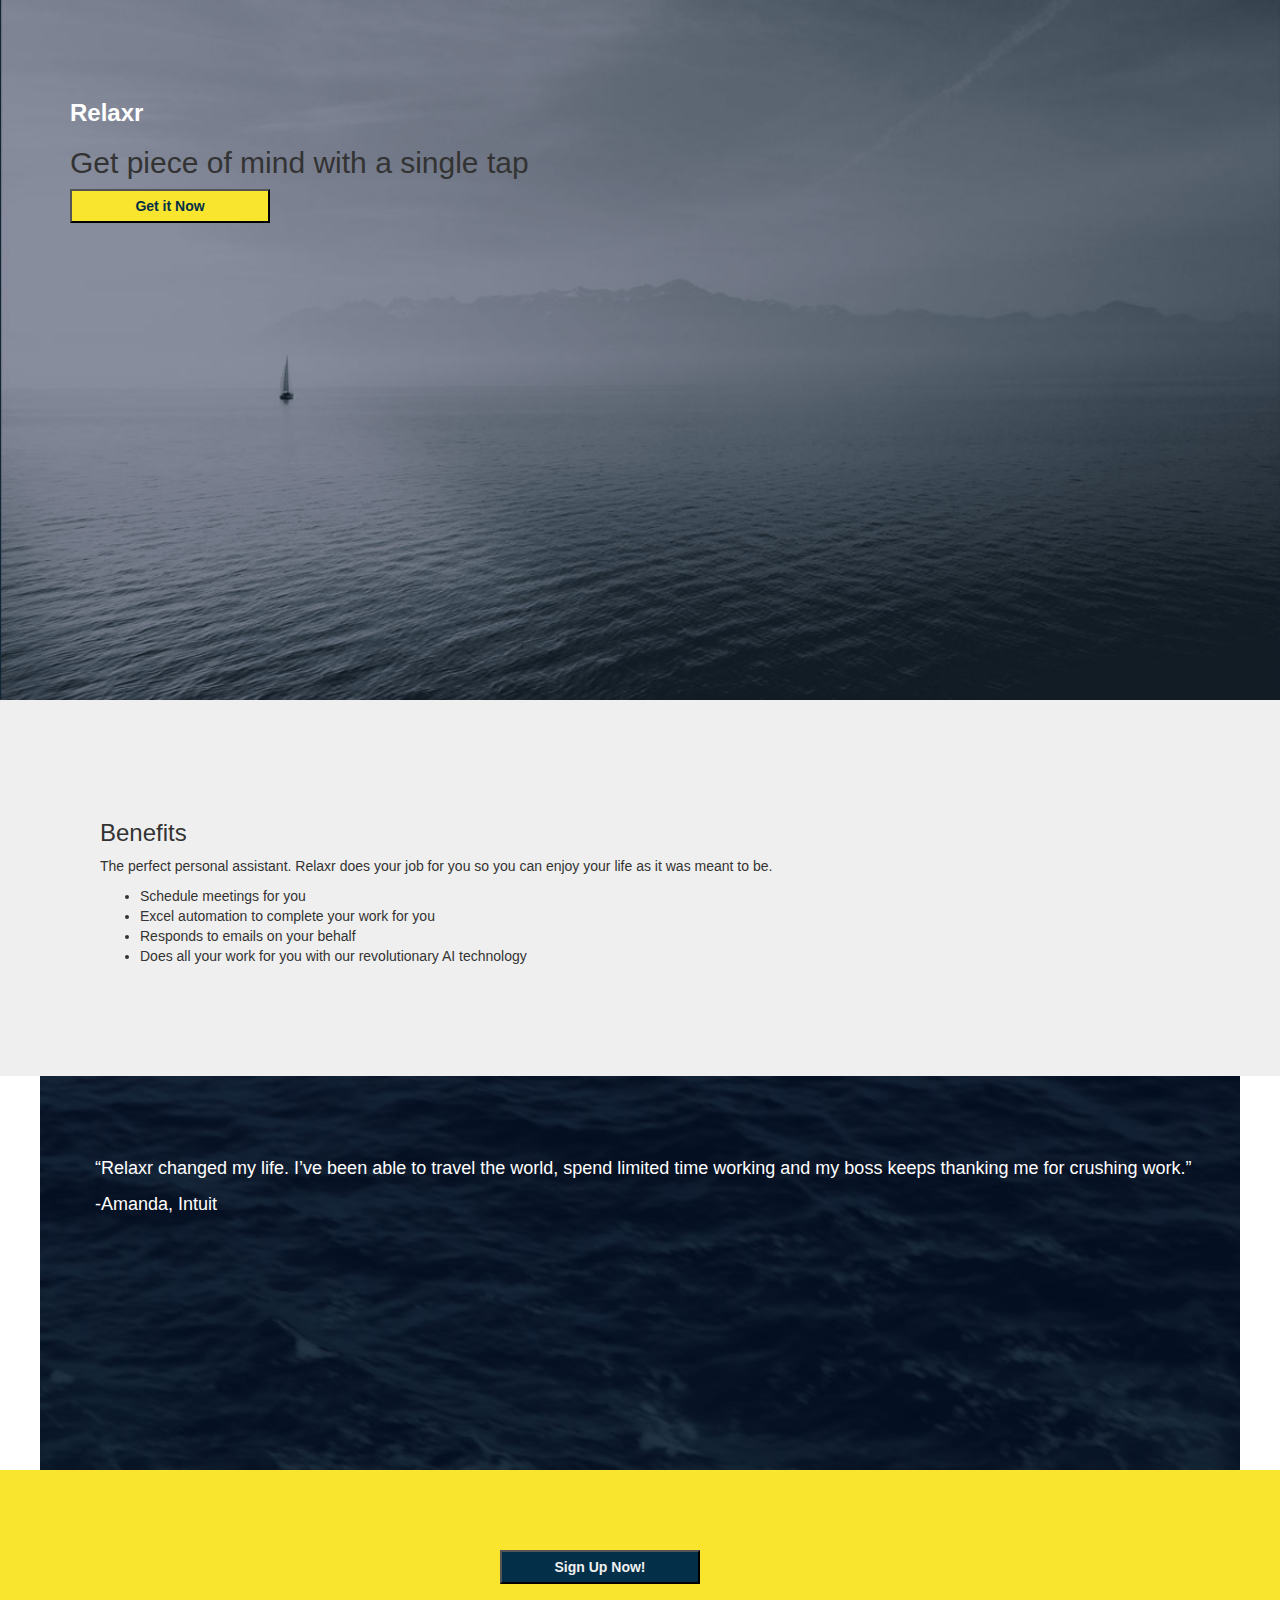
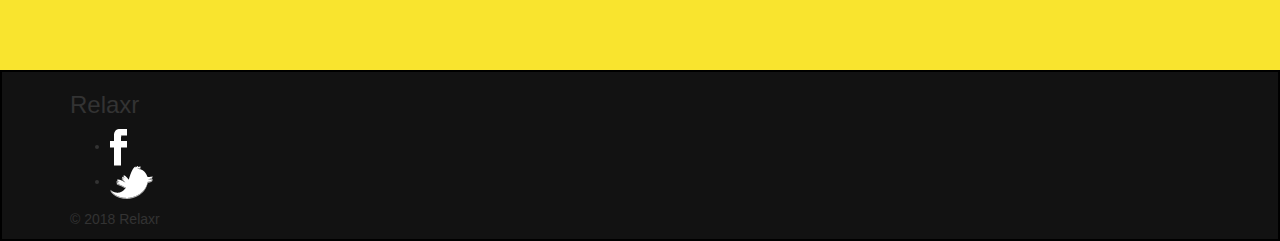
<file: Unit 2/index.html>
<!DOCTYPE html>
<html lang="en">
	<head>
    	<meta charset="utf-8">
    	<meta name="description" content="Your description goes here">
    	<meta name="keywords" content="one, two, three">

		<title>Relaxr</title>

		<!-- external CSS link -->
		<!-- <link rel="stylesheet" href="css/reset.css"> -->
		<link rel="stylesheet" href="css/style.css">

		<link rel="stylesheet" href="https://maxcdn.bootstrapcdn.com/bootstrap/3.3.7/css/bootstrap.min.css" integrity="sha384-BVYiiSIFeK1dGmJRAkycuHAHRg32OmUcww7on3RYdg4Va+PmSTsz/K68vbdEjh4u" crossorigin="anonymous">

	</head>
	<body>
		<header>
			<div class="container">
				<h1 class="logo">Relaxr</h1>
				<h2>Get piece of mind with a single tap</h2>
				<button class="button calltoaction">Get it Now</button>
			</div>
		</header>
		<section class="container" id="benefits">
			<h3>Benefits</h3>
				<p>
				The perfect personal assistant. Relaxr does your job for you so you can enjoy your life as it was meant to be.
					<ul>
						<li>Schedule meetings for you</li>
						<li>Excel automation to complete your work for you</li>
						<li>Responds to emails on your behalf</li>
						<li>Does all your work for you with our revolutionary AI technology</li>
					</ul>
				</p>
		</section>
		<aside id="testimonial">
			<div class="container">
				<p>“Relaxr changed my life. I’ve been able to travel the world, spend limited time working and my boss keeps thanking me for crushing work.”<br><div>-Amanda, Intuit</div></p>
			</div>
		</aside>
		<aside id="aside-signup">
			<button class="button signup">Sign Up Now!</button>
		</aside>
		<footer class="footer">
			<div class="container">
				<h3>Relaxr</h3>
				<ul>
					<li><a href="http://www.facebook.com"><img src="images/facebook.png"></a></li>
					<li><a href="http://www.twitter.com"><img src="images/twitter.png"></a></li>
				</ul>
				<p>&copy; 2018 Relaxr</p>
			</div>
		</footer>
	</body>
</html>
</file>
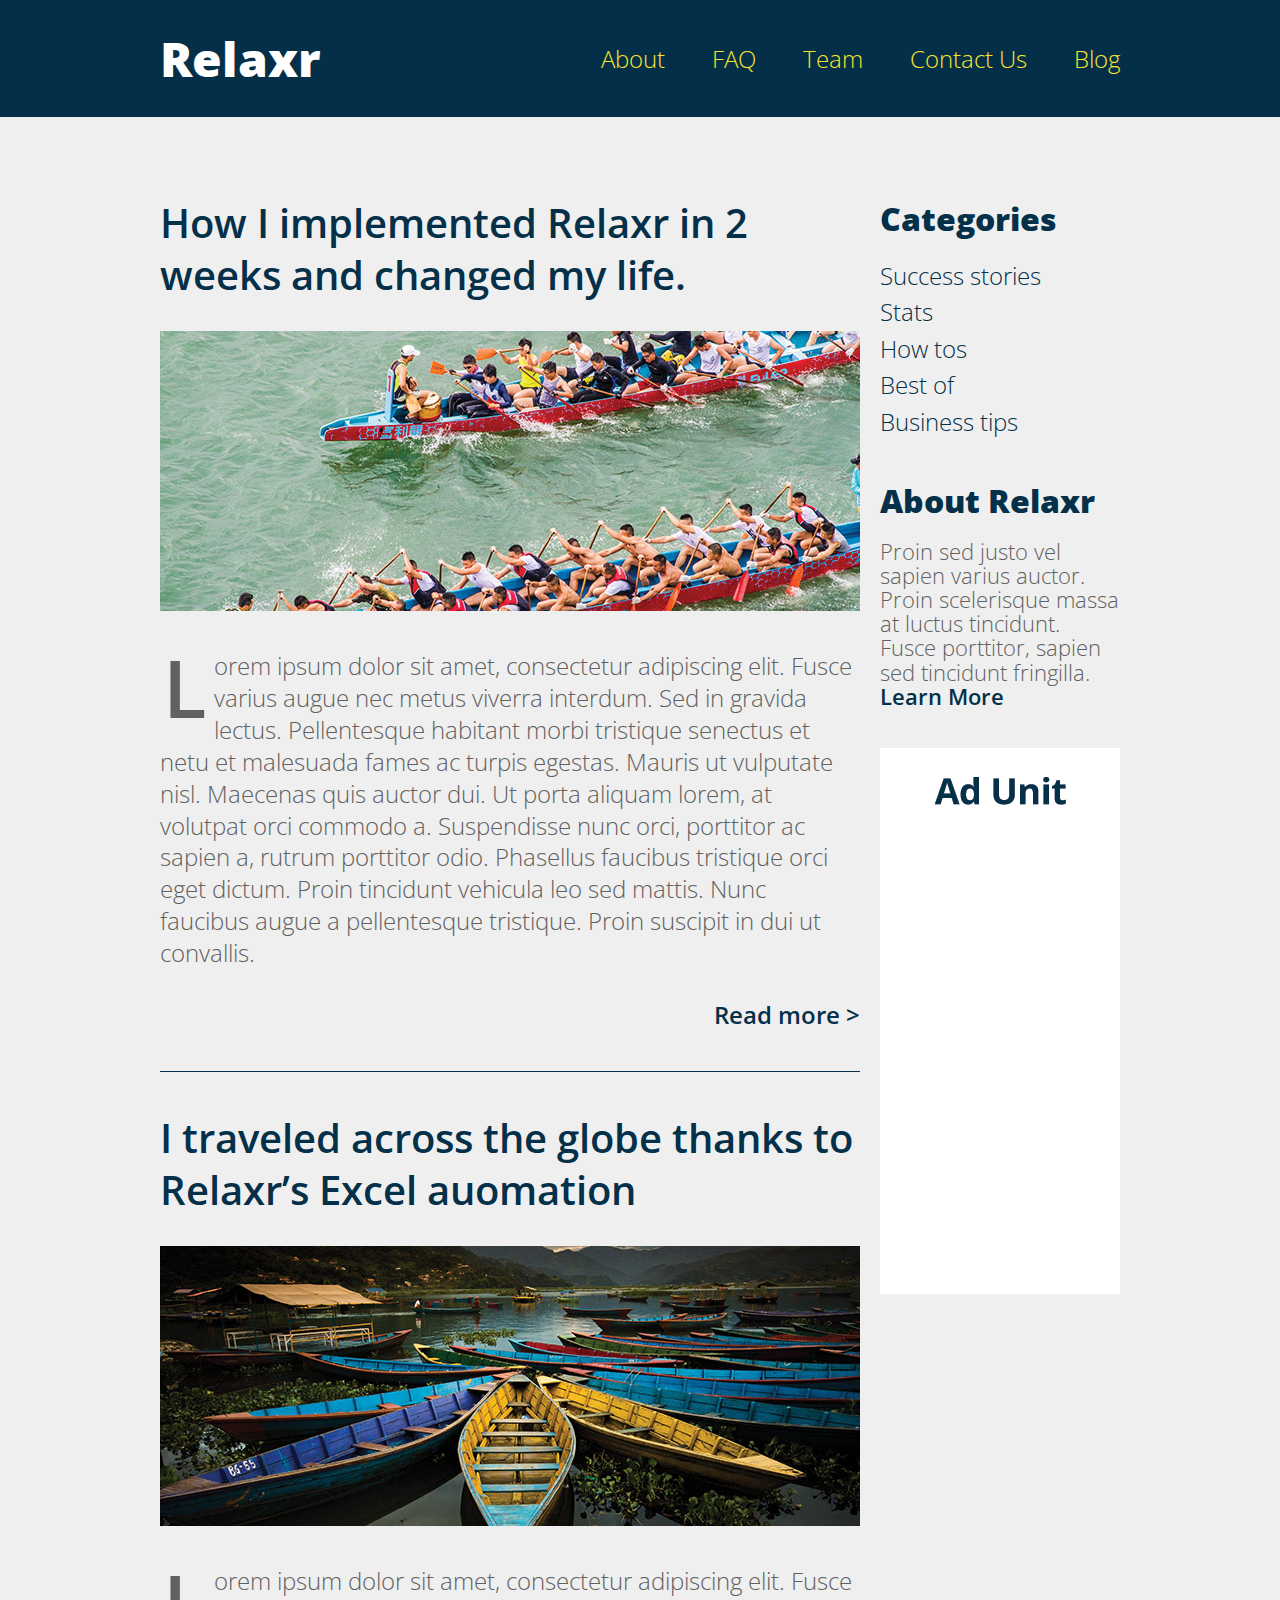
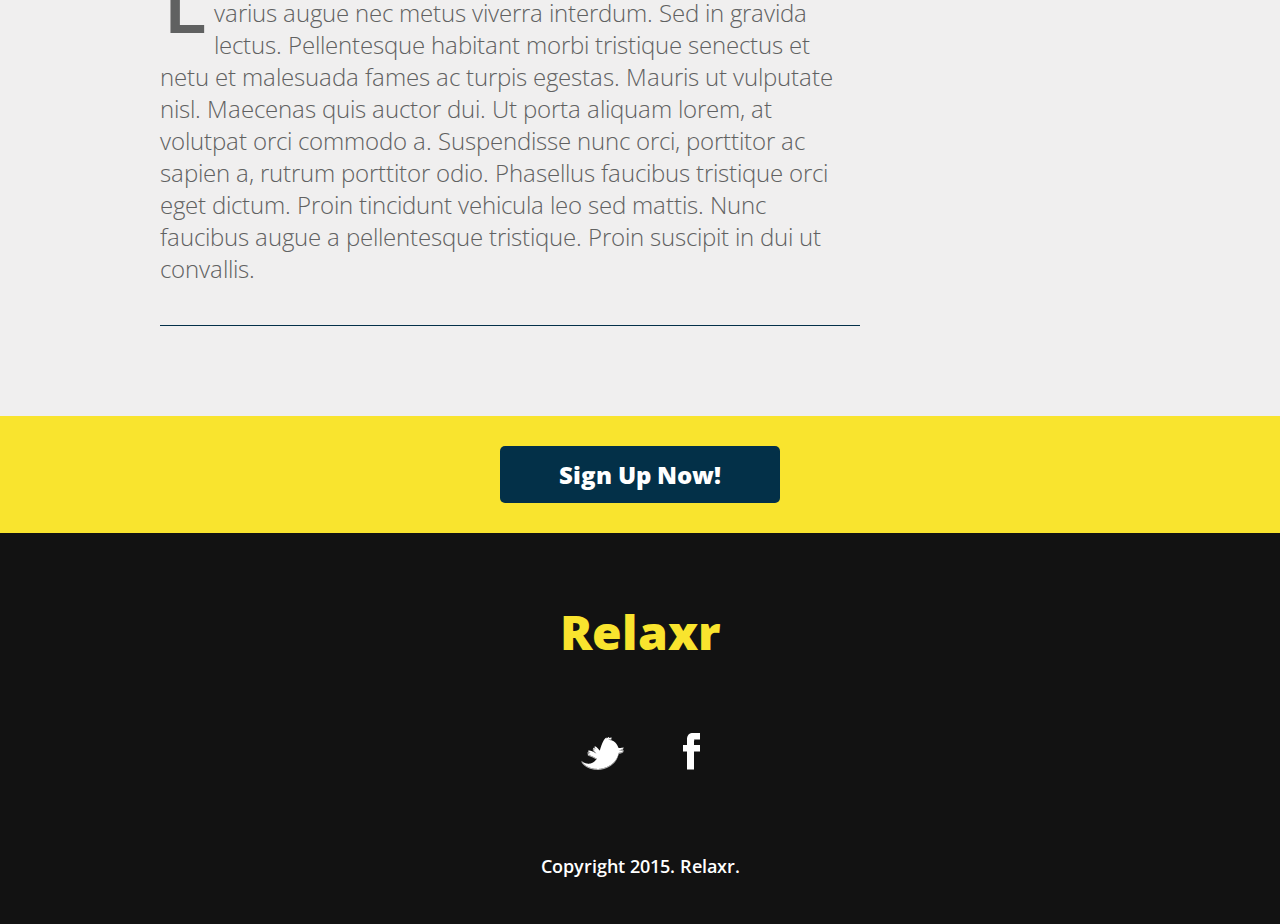
<file: Unit 3/index.html>
<!DOCTYPE html>
<html lang="en">
	<head>
    	<meta charset="utf-8">
    	<meta name="description" content="The perfect personal assistant. Relaxr does your job for you so you can enjoy life as it is meant to be.">

		<title>Weather Background</title>
		<link href='http://fonts.googleapis.com/css?family=Open+Sans:300italic,300,600,800' rel='stylesheet' type='text/css'>

		<!-- external CSS link -->
		<link rel="stylesheet" href="css/reset.css">
		<link rel="stylesheet" href="css/style.css">
		<script src='http://cdnjs.cloudflare.com/ajax/libs/jquery/2.1.3/jquery.min.js'></script>
	</head>
	<body>
		<header>
			<div class="container">
				<h1 class="logo">Relaxr</h1>
				<nav>
					<ul>
						<li><a href="#">About</a></li>
						<li><a href="#">FAQ</a></li>
						<li><a href="#">Team</a></li>
						<li><a href="#">Contact Us</a></li>
						<li><a href="#">Blog</a></li>
					</ul>
				</nav>
			</div>
		</header>
		<section id="main">
			<div class="container">
				<section id="posts">
					<article class="post">
						<h2><a href="#">How I implemented Relaxr in 2 weeks and changed my life.</a></h2>
						<img src="images/blog_photo1.jpg" alt="Crew Meet">
						<p>Lorem ipsum dolor sit amet, consectetur adipiscing elit. Fusce varius augue nec metus viverra interdum. Sed in gravida lectus. Pellentesque habitant morbi tristique senectus et netu et malesuada fames ac turpis egestas. Mauris ut vulputate nisl.  Maecenas quis auctor dui. Ut porta aliquam lorem, at volutpat orci commodo a. Suspendisse nunc orci, porttitor ac sapien a, rutrum porttitor odio. Phasellus faucibus tristique orci eget dictum. Proin tincidunt vehicula leo sed mattis. Nunc faucibus augue a pellentesque tristique. Proin suscipit in dui ut convallis.</p>

						<p class="hide" id="show-this-on-click">Maecenas quis auctor dui. Ut porta aliquam lorem, at volutpat orci commodo a. Suspendisse nunc orci, porttitor ac sapien a, rutrum porttitor odio. Phasellus faucibus tristique orci eget dictum. Proin tincidunt vehicula leo sed mattis. Nunc faucibus augue a pellentesque tristique. Proin suscipit in dui ut convallis.</p>
						<p class="readmore"><a href="#">Read more &gt;</a></p>
						<p class="readless hide"><a href="#">Read less &gt;</a></p>
					</article>
					<article class="post">
						<h2><a href="#">I traveled across the globe thanks to Relaxr’s Excel auomation</a></h2>
						<img src="images/blog_photo2.jpg" alt="Canoes">
						<p>Lorem ipsum dolor sit amet, consectetur adipiscing elit. Fusce varius augue nec metus viverra interdum. Sed in gravida lectus. Pellentesque habitant morbi tristique senectus et netu et malesuada fames ac turpis egestas. Mauris ut vulputate nisl.  Maecenas quis auctor dui. Ut porta aliquam lorem, at volutpat orci commodo a. Suspendisse nunc orci, porttitor ac sapien a, rutrum porttitor odio. Phasellus faucibus tristique orci eget dictum. Proin tincidunt vehicula leo sed mattis. Nunc faucibus augue a pellentesque tristique. Proin suscipit in dui ut convallis.</p>

					</article>
				</section><!--
			--><aside id="sidebar">
					<h3>Categories</h3>
					<ul>
						<li><a href="#">Success stories</a></li>
						<li><a href="#">Stats</a></li>
						<li><a href="#">How tos</a></li>
						<li><a href="#">Best of</a></li>
						<li><a href="#">Business tips</a></li>
					</ul>
					<h3>About Relaxr</h3>
					<p>Proin sed justo vel sapien varius auctor. Proin scelerisque massa at luctus tincidunt. Fusce porttitor, sapien sed tincidunt fringilla.<br>
					<a href="#" class="learnmore">Learn More</a> <span class="hide" id="learnmoretext">Here is some more text about this fun thing!</p>
					<img src="images/ad-unit.png" alt="Ad Unit">
				</aside>
			</div>
		</section>

		<aside id="bottom-cta">
			<a class="button blue" href="#">Sign Up Now!</a>
		</aside>
		<footer>
			<h4 class="logo">Relaxr</h4>

			<ul>
				<li><a href="#"><img src="images/twitter.png" alt="Twitter logo"></a></li>
				<li><a href="#"><img src="images/facebook.png" alt="Facebook logo"></a></li>
			</ul>

			<p class="copyright">Copyright 2015. Relaxr.</p>
		</footer>
		<script src="js/index.js"></script>
	</body>
</html>
</file>
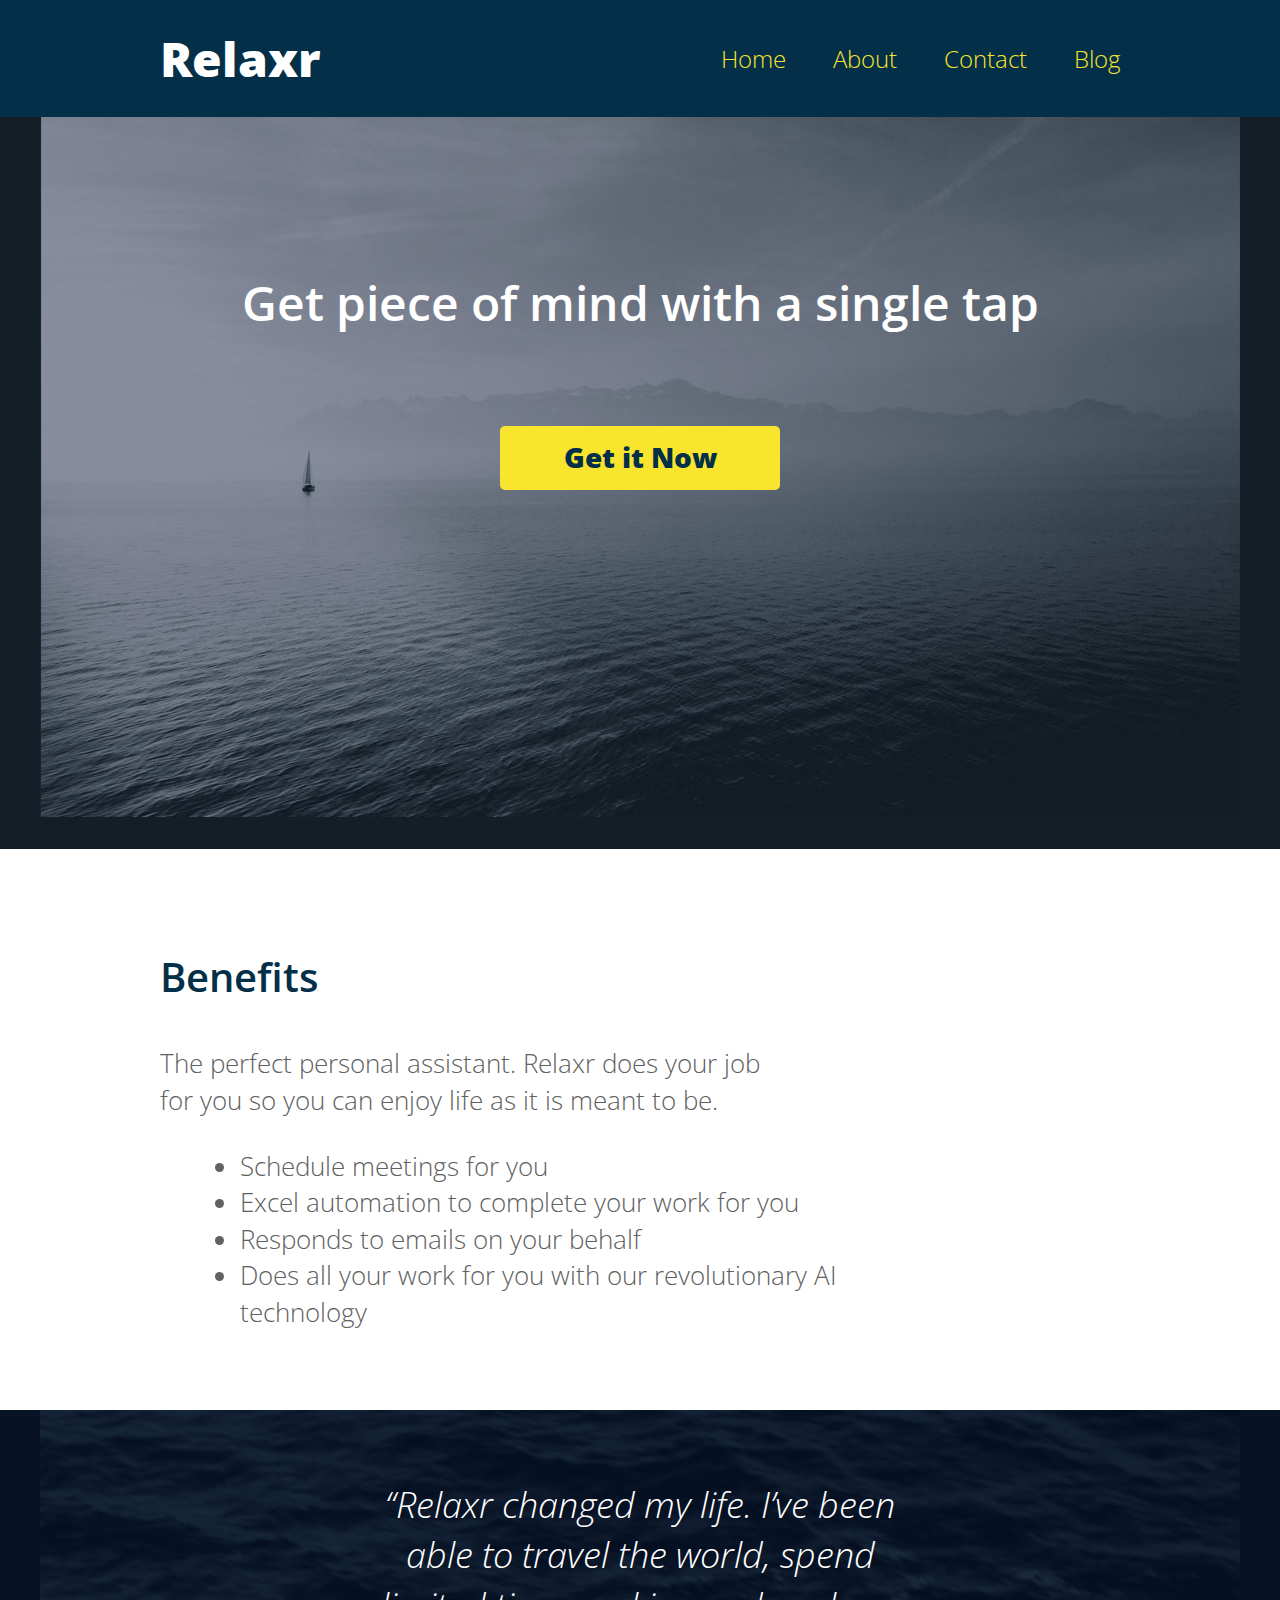
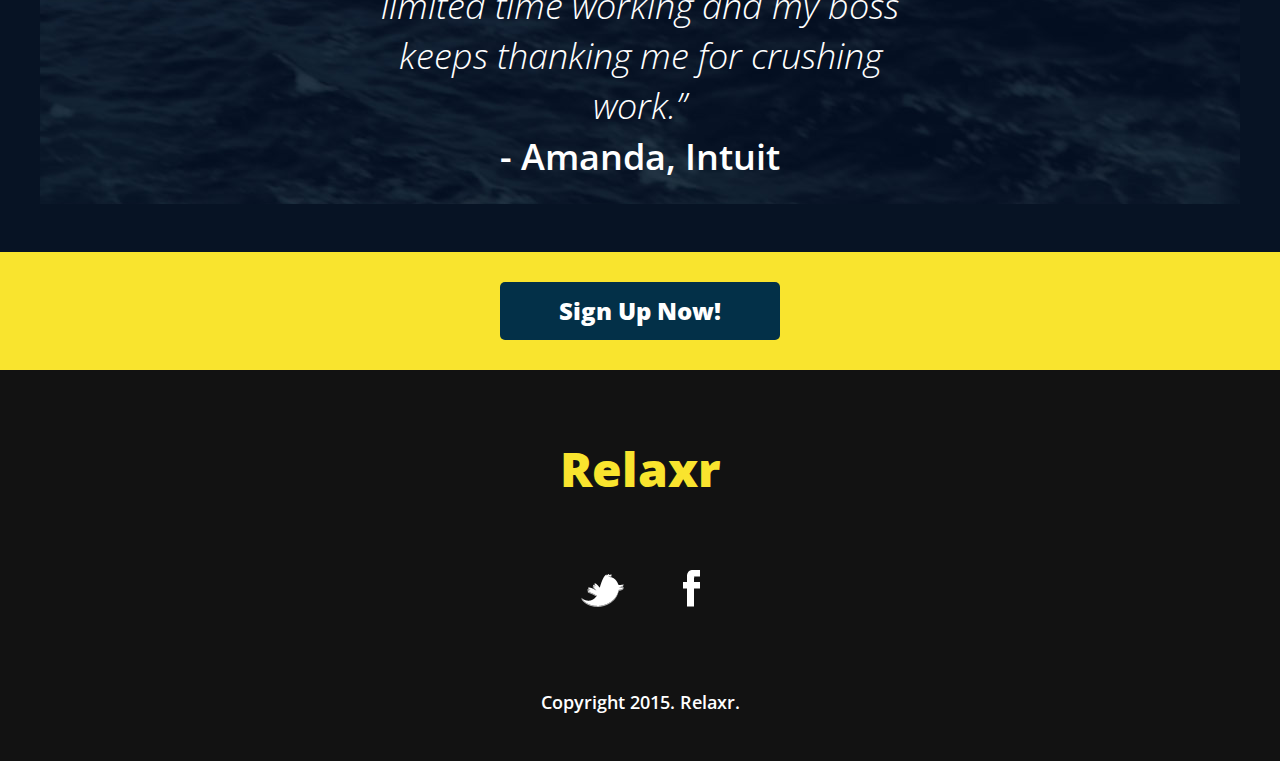
<file: Unit 7/index.html>
<!DOCTYPE html>
<html lang="en">
	<head>
    	<meta charset="utf-8">
    	<meta name="description" content="The perfect personal assistant. Relaxr does your job for you so you can enjoy life as it is meant to be.">

		<title>Relaxr Landing Page</title>
		<link href='http://fonts.googleapis.com/css?family=Open+Sans:300italic,300,600,800' rel='stylesheet' type='text/css'>

		<!-- external CSS link -->
		<link rel="stylesheet" href="css/reset.css">
		<link rel="stylesheet" href="css/style.css">

	</head>
	<body>
		<header>
			<div class="container">
				<h1 class="logo">Relaxr</h1>
				<nav>
					<ul>
							<li><div class="line"></div><div class="line"></div><div class="line"></div></li>

						<li><a href="index.html">Home</a></li>
						<li><a href="#">About</a></li>
						<li><a href="#">Contact</a></li>
						<li><a href="blog.html">Blog</a></li>
					</ul>
				</nav>
			</div>
		</header>
		<section id="hero">
			<div class="container">
				<h2>Get piece of mind with a single tap</h2>
				<a class="button yellow" href="#">Get it Now</a>
			</div>
		</section>
		<section id="benefits">
			<div class="container">
				<h3>Benefits</h3>
				<p>The perfect personal assistant. Relaxr does your job for you so you can enjoy life as it is meant to be.</p>
				<ul>
					<li>Schedule meetings for you</li>
					<li>Excel automation to complete your work for you</li>
					<li>Responds to emails on your behalf</li>
					<li>Does all your work for you with our revolutionary AI technology</li>
				</ul>
			</div>
		</section>
		<section id="testimonial">
			<div class="container">
				<blockquote>&ldquo;Relaxr changed my life. I&rsquo;ve been able to travel the world, spend limited time working and my boss keeps thanking me for crushing work.&rdquo;
				<span>- Amanda, Intuit</span></blockquote>
			</div>
		</section>
		<aside id="bottom-cta">
			<a class="button blue" href="#">Sign Up Now!</a>
		</aside>
		<footer>
			<h4 class="logo">Relaxr</h4>

			<ul>
				<li><a href="#"><img src="images/twitter.png" alt="Twitter logo"></a></li>
				<li><a href="#"><img src="images/facebook.png" alt="Facebook logo"></a></li>
			</ul>

			<p class="copyright">Copyright 2015. Relaxr.</p>
		</footer>
	</body>
</html>
</file>
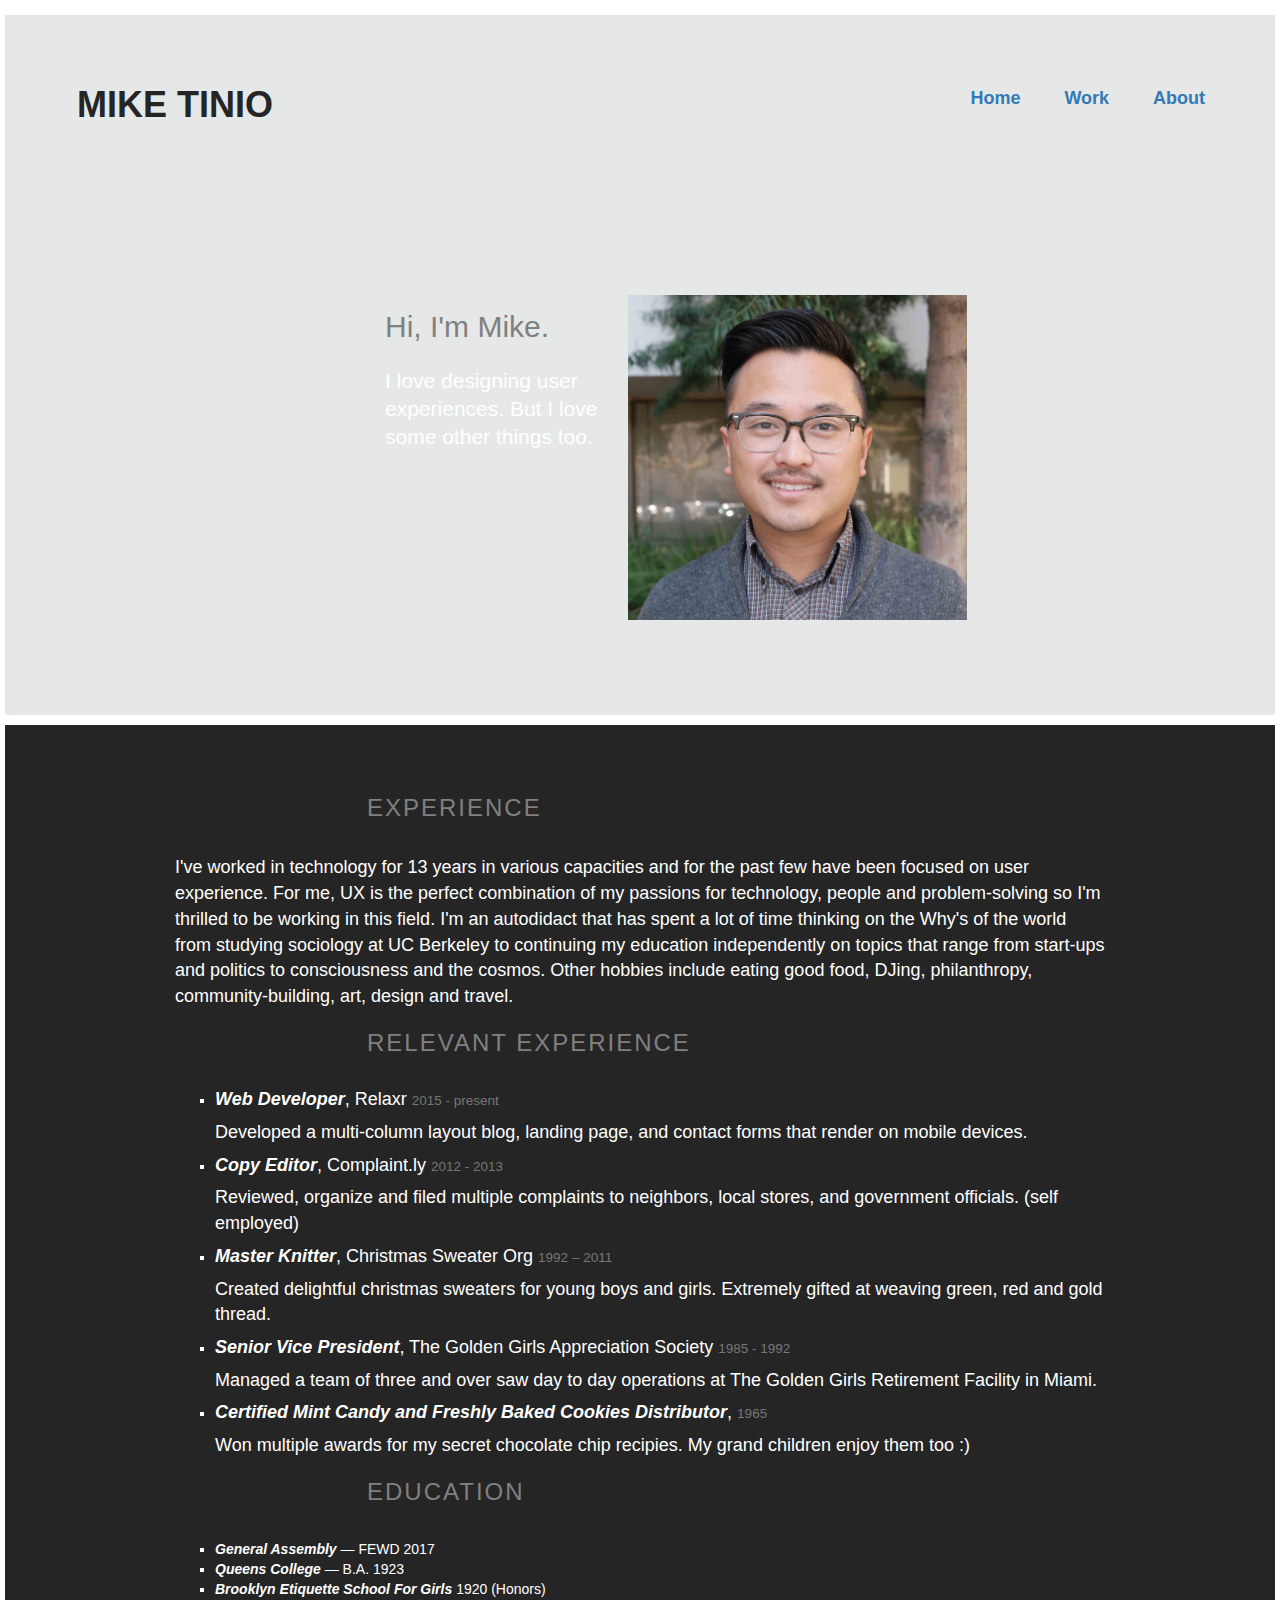
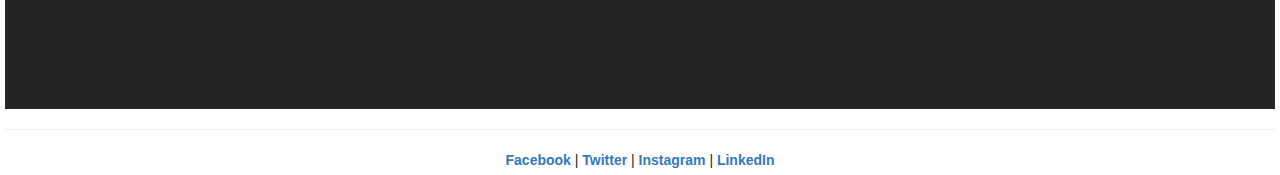
<file: Final Project/portfolio.html>
<!DOCTYPE html>
<html lang="en">
  <head>
      <meta charset="utf-8">
      <meta name="description" content="portfolio for Mike Tinio">
      <meta name="keywords" content="UX, IA, User Experience, Information Architect, Designer, Resume, Portfolio">
      <meta charset="utf-8">
      <meta http-equiv="X-UA-Compatible" content="IE=edge">
      <meta name="viewport" content="width=device-width, initial-scale=1">

    <title>Mike Tinio | UX Designer</title>
    
    <link rel="stylesheet" href="css/style.css">
    <link rel="stylesheet" href="https://maxcdn.bootstrapcdn.com/bootstrap/3.3.7/css/bootstrap.min.css" integrity="sha384-BVYiiSIFeK1dGmJRAkycuHAHRg32OmUcww7on3RYdg4Va+PmSTsz/K68vbdEjh4u" crossorigin="anonymous">
  </head>

  <body>
    <section id="experience">
      <header>
        <h1 class="logo">Mike Tinio</h1>
        <nav>
          <ul>
            <li><div class="line"></div><div class="line"></div><div class="line"></div></li>
            <li><a href="index.html">Home</a></li>
            <li><a href="portfolio.html">Work</a></li>
            <li><a href="contact.html">About</a></li>
          </ul>
        </nav>
      </header>
      <div>
        <div id="bio">
        <img id="headshot" src=".\images\MikeTinio.jpg">
        <h2>Hi, I'm Mike.</h2>
        <p>I love designing user experiences. But I love some other things too.</p>
        
        </div>
      </div>
    </section>  
    <section id="resume">
      <div class="container">
      <h3>Experience</h3>
          
      <p>I've worked in technology for 13 years in various capacities and for the past few have been focused on user experience. For me, UX is the perfect combination of my passions for technology, people and problem-solving so I'm thrilled to be working in this field. I'm an autodidact that has spent a lot of time thinking on the Why's of the world from studying sociology at UC Berkeley to continuing my education independently on topics that range from start-ups and politics to consciousness and the cosmos. Other hobbies include eating good food, DJing, philanthropy, community-building, art, design and travel.</p>
      
      <h3>Relevant Experience</h3>
      
      <ul>
        <li>
          <h4><strong>Web Developer</strong>, Relaxr <small> 2015 - present</small></h4>
          <p>Developed a multi-column layout blog, landing page, and contact forms that render on mobile devices.</p>
        </li>

        <li>
          <h4><strong>Copy Editor</strong>, Complaint.ly <small>2012 - 2013</small></h4>
          <p>Reviewed, organize and filed multiple complaints to neighbors, local stores, and government officials. (self employed)</p>
        </li>

        <li>
          <h4><strong>Master Knitter</strong>, Christmas Sweater Org <small> 1992 – 2011</small></h4>
          <p>Created delightful christmas sweaters for young boys and girls. Extremely gifted at weaving green, red and gold thread.</p>
        </li>

        <li>
          <h4><strong>Senior Vice President</strong>, The Golden Girls Appreciation Society <small> 1985 - 1992</small></h4>
          <p>Managed a team of three and over saw day to day operations at The Golden Girls Retirement Facility in Miami.
          </p>
        </li>

        <li>
          <h4><strong>Certified Mint Candy and Freshly Baked Cookies Distributor</strong>,  <small>1965</small></h4>
          <p>Won multiple awards for my secret chocolate chip recipies. My grand children enjoy them too :)
          </p>
        </li>

      </ul>
      
      <h3>Education</h3>
      
      <ul>
        <li><strong>General Assembly</strong> — FEWD 2017</li>
        <li><strong>Queens College</strong> — B.A. 1923</li>
        <li><strong>Brooklyn Etiquette School For Girls</strong> 1920 (Honors)</li>
      </ul>
      </div>
    </section>
    <hr>
    
    <nav>
      <a href="http://facebook.com/">Facebook</a>
      |
      <a href="http://twitter.com/">Twitter</a>
      |
      <a href="http://instagram.com/">Instagram</a>
      |
      <a href="http://linkedin.com/">LinkedIn</a>
    </nav>
        
  </body>
</html>
</file>
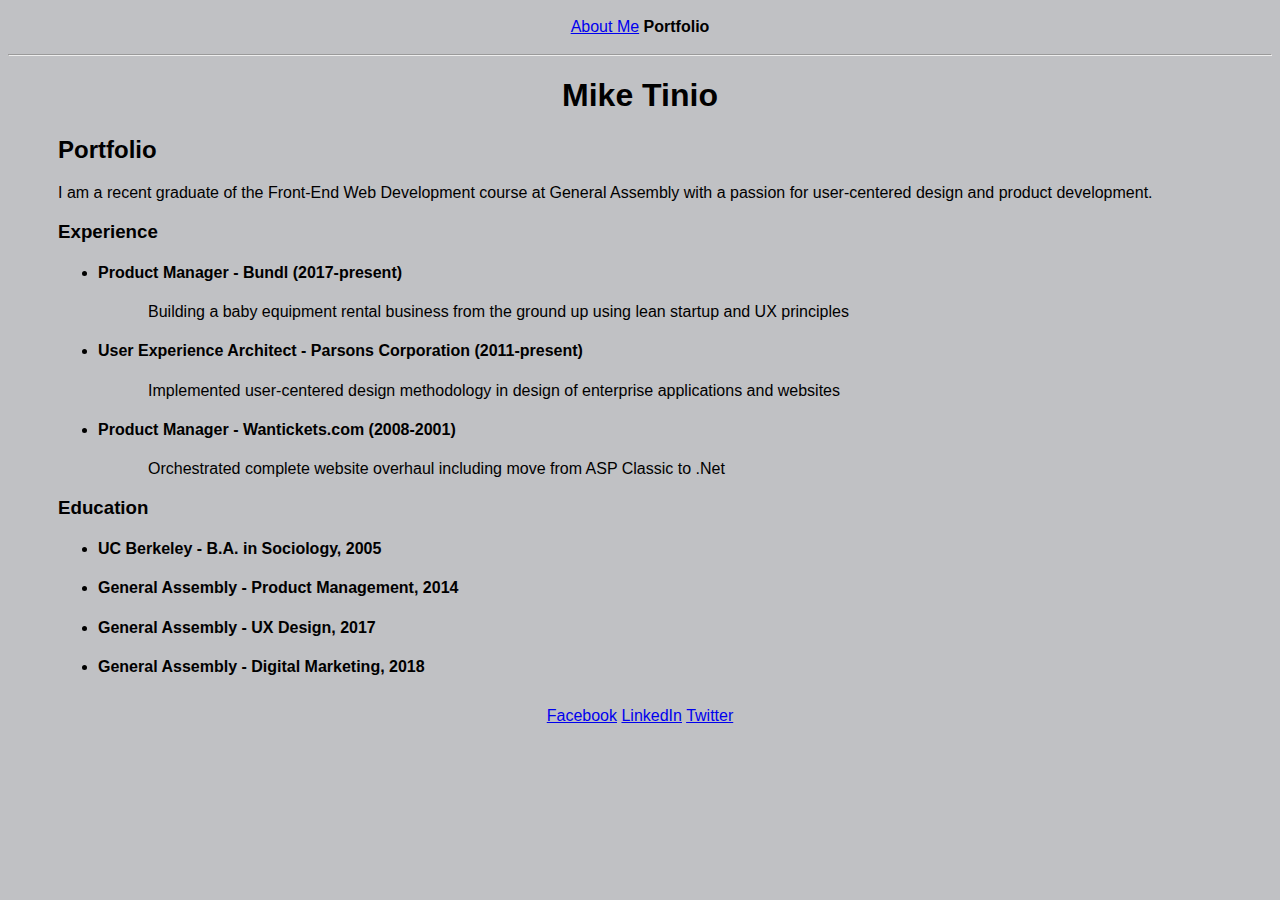
<file: Unit 1/portfolio.html>
<!DOCTYPE html>
<html>
	<head>
		<title>Portfolio</title>
		<link rel="stylesheet" href="./css/style.css">
	</head>

	<body>
		<nav>
			<a href="index.html">About Me</a>
			<strong>Portfolio</strong>
		</nav>

		<hr>

		<h1>Mike Tinio</h1>

		<h2>Portfolio</h2>

		<p>
			I am a recent graduate of the Front-End Web Development course at General Assembly with a passion for user-centered design and product development. 
		</p>

		<h3>Experience</h3>

		<ul>
			<li>
				<h4>Product Manager - Bundl (2017-present)</h4>
				<p>Building a baby equipment rental business from the ground up using lean startup and UX principles</p>
			</li>
			<li>
				<h4>User Experience Architect - Parsons Corporation (2011-present)</h4>
				<p>Implemented user-centered design methodology in design of enterprise applications and websites</p>
			</li>
			<li>
				<h4>Product Manager - Wantickets.com (2008-2001)</h4>
				<p>Orchestrated complete website overhaul including move from ASP Classic to .Net</p>
			</li>
		</ul>

		<h3>Education</h3>

		<ul>
			<li>
				<h4>UC Berkeley - B.A. in Sociology, 2005</h4>
				
			</li>
			<li>
				<h4>General Assembly - Product Management, 2014</h4>
			</li>
			<li>
				<h4>General Assembly - UX Design, 2017</h4>
			</li>
			<li>
				<h4>General Assembly - Digital Marketing, 2018</h4>
			</li>
		</ul>
		<nav>
			<a href="https://www.facebook.com/miketinio">Facebook</a>
			<a href="https://www.linkedin.com/in/miketinio/">LinkedIn</a>
			<a href="https://twitter.com/DrProfess0r">Twitter</a>
		</nav>


	</body>
</html>
</file>
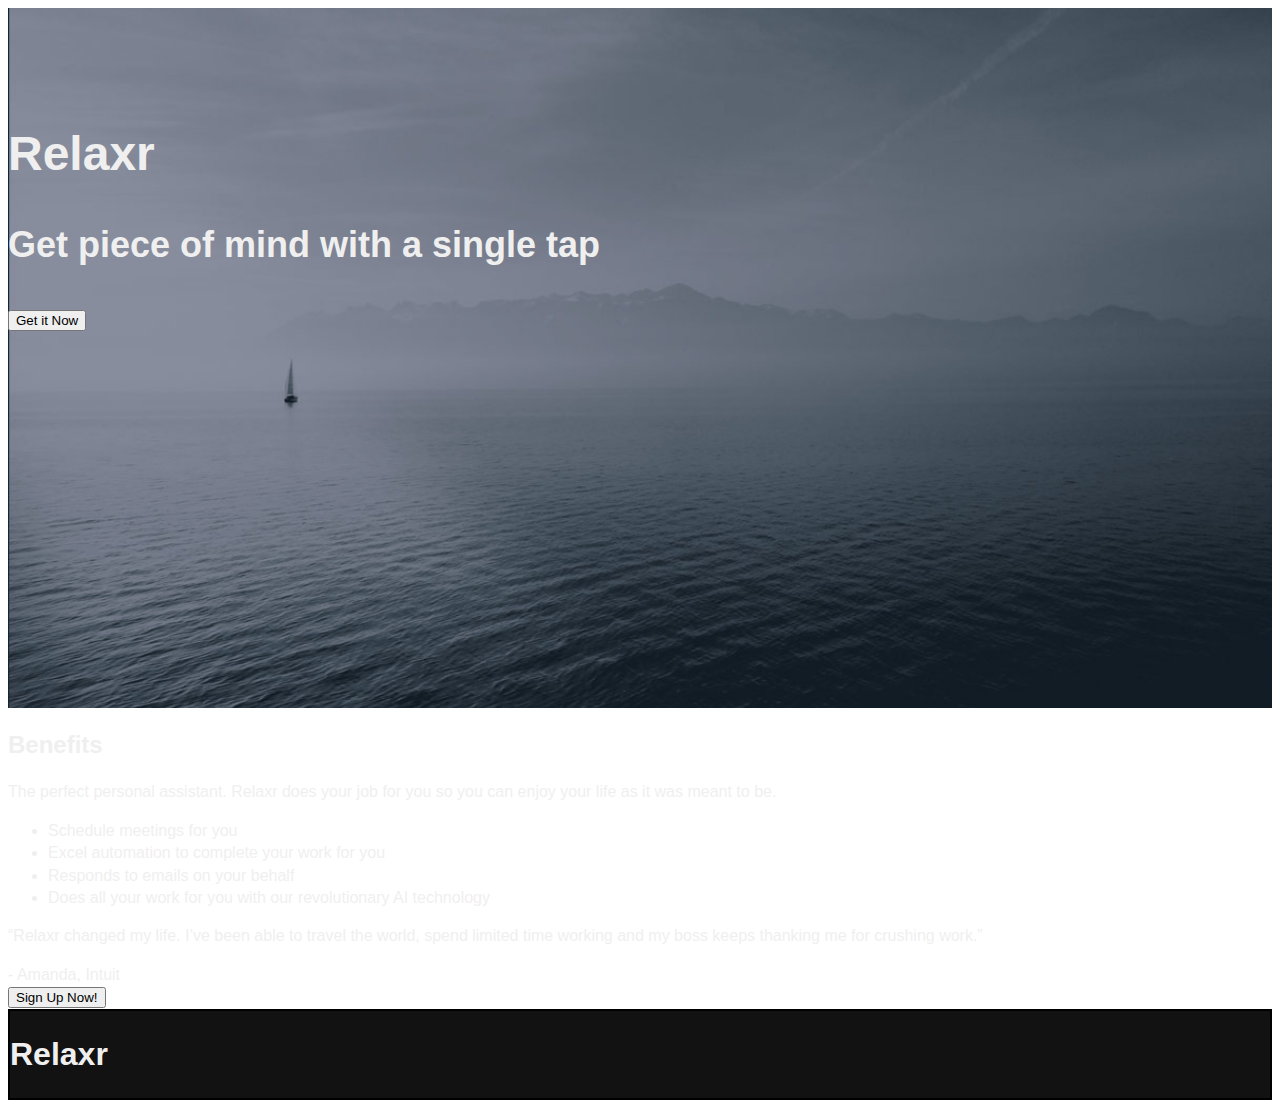
<file: Unit 2/index-old.html>
<!DOCTYPE html>
<html>
<head>
	<link rel="stylesheet" href="css/style.css">
	<title></title>
</head>

<body>
	<header class="big tiger" >
		<h1>Relaxr</h1>
		<h2>Get piece of mind with a single tap</h2>
		<button>Get it Now</button>
	</header>
	<div>
	<h2>Benefits</h2>
		<p>
		The perfect personal assistant. Relaxr does your job for you so you can enjoy your life as it was meant to be.
			<ul>
				<li>Schedule meetings for you</li>
				<li>Excel automation to complete your work for you</li>
				<li>Responds to emails on your behalf</li>
				<li>Does all your work for you with our revolutionary AI technology</li>
			</ul>
		</p>
	</div>
	<p>“Relaxr changed my life. I’ve been able to travel the world, spend limited time working and my boss keeps thanking me for crushing work.”</p>
	<div>- Amanda, Intuit</div>
	</div>
	<div>
		<button>Sign Up Now!</button>
	</div>
</body>
<footer>
	<h1>Relaxr</h1>
	<p>
</footer>
</html>
</file>
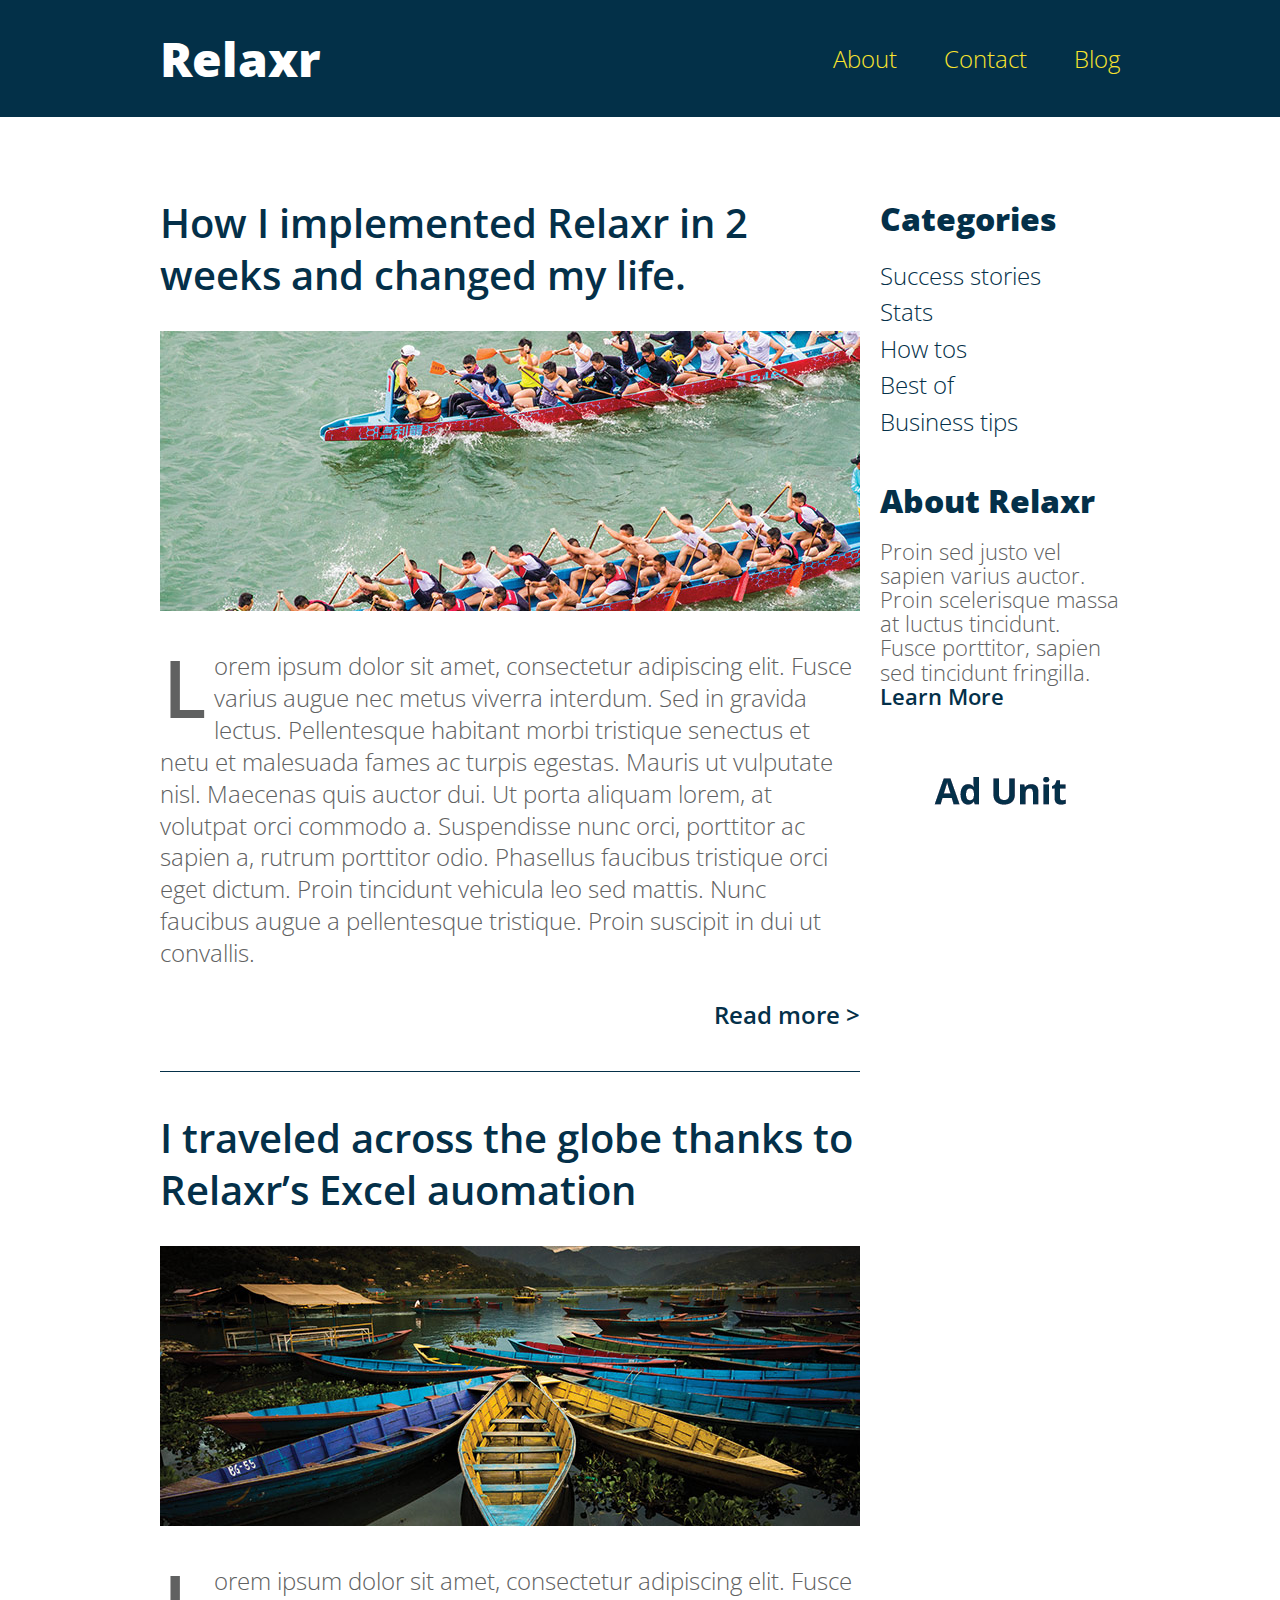
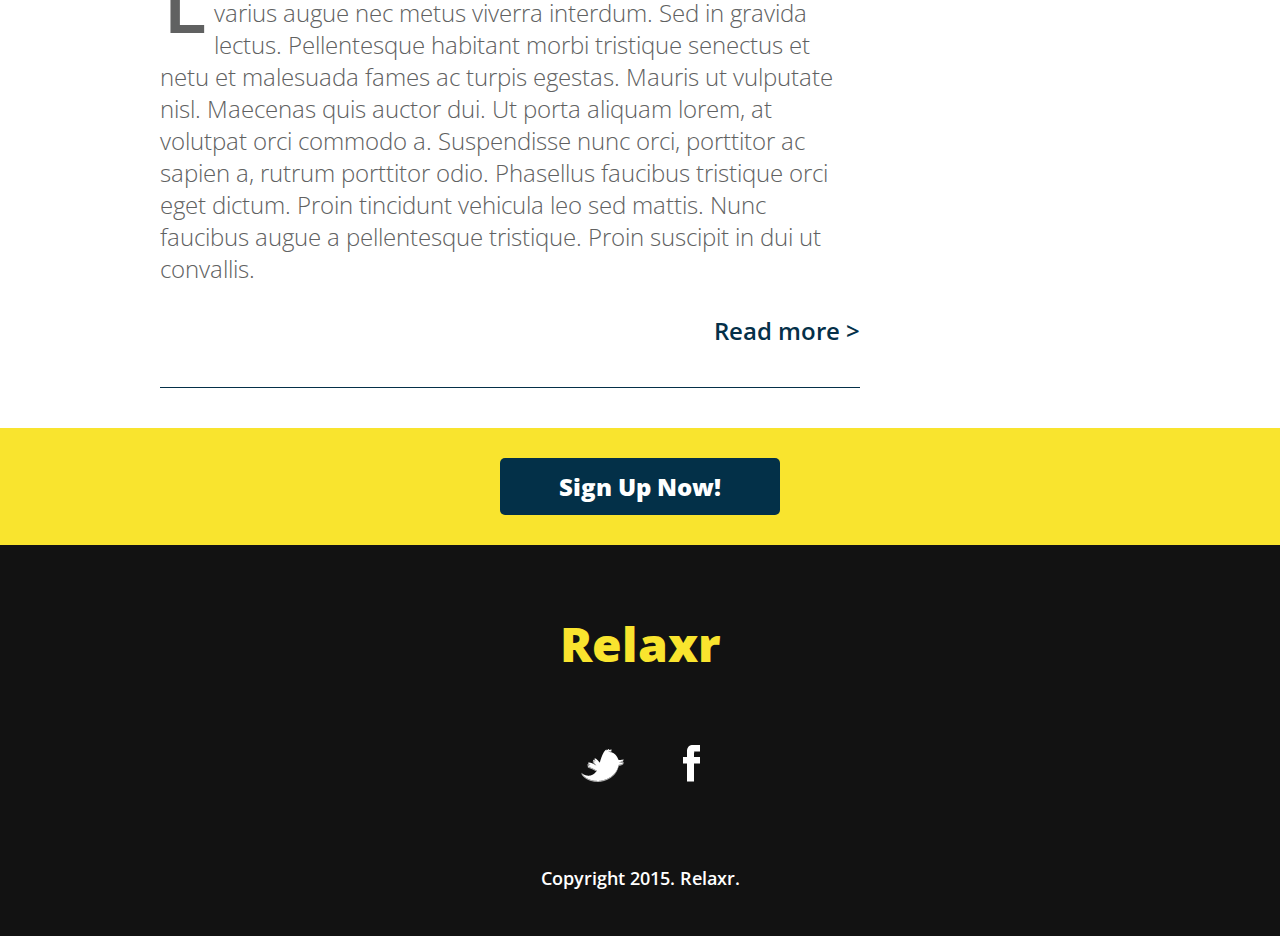
<file: Unit 7/blog.html>
<!DOCTYPE html>
<html lang="en">
	<head>
    	<meta charset="utf-8">
    	<meta name="description" content="The perfect personal assistant. Relaxr does your job for you so you can enjoy life as it is meant to be.">

		<title>Relaxr Blog</title>
		<link href='http://fonts.googleapis.com/css?family=Open+Sans:300italic,300,600,800' rel='stylesheet' type='text/css'>

		<!-- external CSS link -->
		<link rel="stylesheet" href="css/reset.css">
		<link rel="stylesheet" href="css/style.css">

	</head>
	<body>
		<header>
			<div class="container">
				<h1 class="logo">Relaxr</h1>
				<nav>
					<ul>
						<li><a href="index.html">Home</a></li>
						<li><a href="#">About</a></li>
						<li><a href="#">Contact</a></li>
						<li><a href="blog.html">Blog</a></li>
					</ul>
				</nav>
			</div>
		</header>
		<section id="main">
			<div class="container">
				<section id="posts">
					<article class="post">
						<h2><a href="#">How I implemented Relaxr in 2 weeks and changed my life.</a></h2>
						<img src="images/blog_photo1.jpg" alt="Crew Meet">
						<p>Lorem ipsum dolor sit amet, consectetur adipiscing elit. Fusce varius augue nec metus viverra interdum. Sed in gravida lectus. Pellentesque habitant morbi tristique senectus et netu et malesuada fames ac turpis egestas. Mauris ut vulputate nisl.  Maecenas quis auctor dui. Ut porta aliquam lorem, at volutpat orci commodo a. Suspendisse nunc orci, porttitor ac sapien a, rutrum porttitor odio. Phasellus faucibus tristique orci eget dictum. Proin tincidunt vehicula leo sed mattis. Nunc faucibus augue a pellentesque tristique. Proin suscipit in dui ut convallis.</p>

						<p class="readmore"><a href="#">Read more &gt;</a></p>
					</article>
					<article class="post">
						<h2><a href="#">I traveled across the globe thanks to Relaxr’s Excel auomation</a></h2>
						<img src="images/blog_photo2.jpg" alt="Canoes">
						<p>Lorem ipsum dolor sit amet, consectetur adipiscing elit. Fusce varius augue nec metus viverra interdum. Sed in gravida lectus. Pellentesque habitant morbi tristique senectus et netu et malesuada fames ac turpis egestas. Mauris ut vulputate nisl.  Maecenas quis auctor dui. Ut porta aliquam lorem, at volutpat orci commodo a. Suspendisse nunc orci, porttitor ac sapien a, rutrum porttitor odio. Phasellus faucibus tristique orci eget dictum. Proin tincidunt vehicula leo sed mattis. Nunc faucibus augue a pellentesque tristique. Proin suscipit in dui ut convallis.</p>

						<p class="readmore"><a href="#">Read more &gt;</a></p>
					</article>
				</section><!--
			--><aside id="sidebar">
					<h3>Categories</h3>
					<ul>
						<li><a href="#">Success stories</a></li>
						<li><a href="#">Stats</a></li>
						<li><a href="#">How tos</a></li>
						<li><a href="#">Best of</a></li>
						<li><a href="#">Business tips</a></li>
					</ul>
					<h3>About Relaxr</h3>
					<p>Proin sed justo vel sapien varius auctor. Proin scelerisque massa at luctus tincidunt. Fusce porttitor, sapien sed tincidunt fringilla.<br>
					<a href="">Learn More</a></p>
					<img src="images/ad-unit.png" alt="Ad Unit">
				</aside>
			</div>
		</section>

		<aside id="bottom-cta">
			<a class="button blue" href="#">Sign Up Now!</a>
		</aside>
		<footer>
			<h4 class="logo">Relaxr</h4>

			<ul>
				<li><a href="#"><img src="images/twitter.png" alt="Twitter logo"></a></li>
				<li><a href="#"><img src="images/facebook.png" alt="Facebook logo"></a></li>
			</ul>

			<p class="copyright">Copyright 2015. Relaxr.</p>
		</footer>
	</body>
</html>
</file>
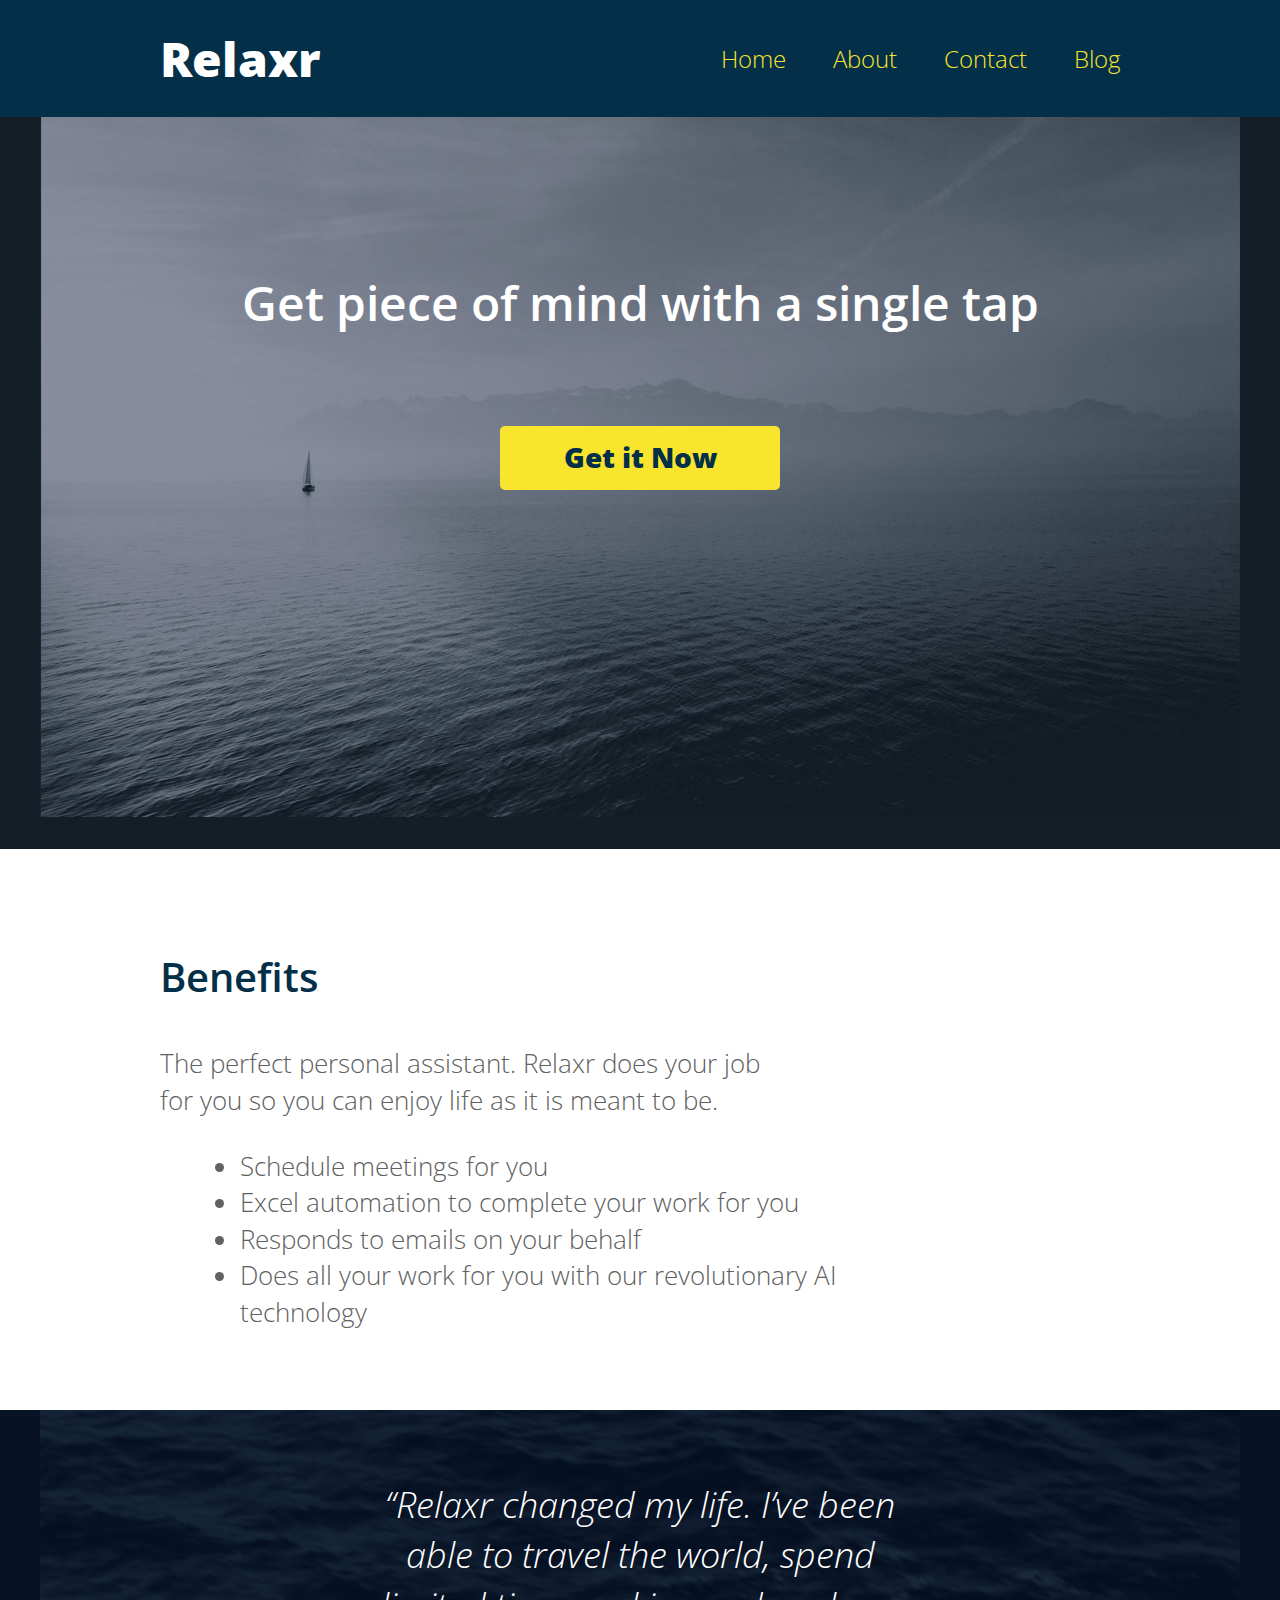
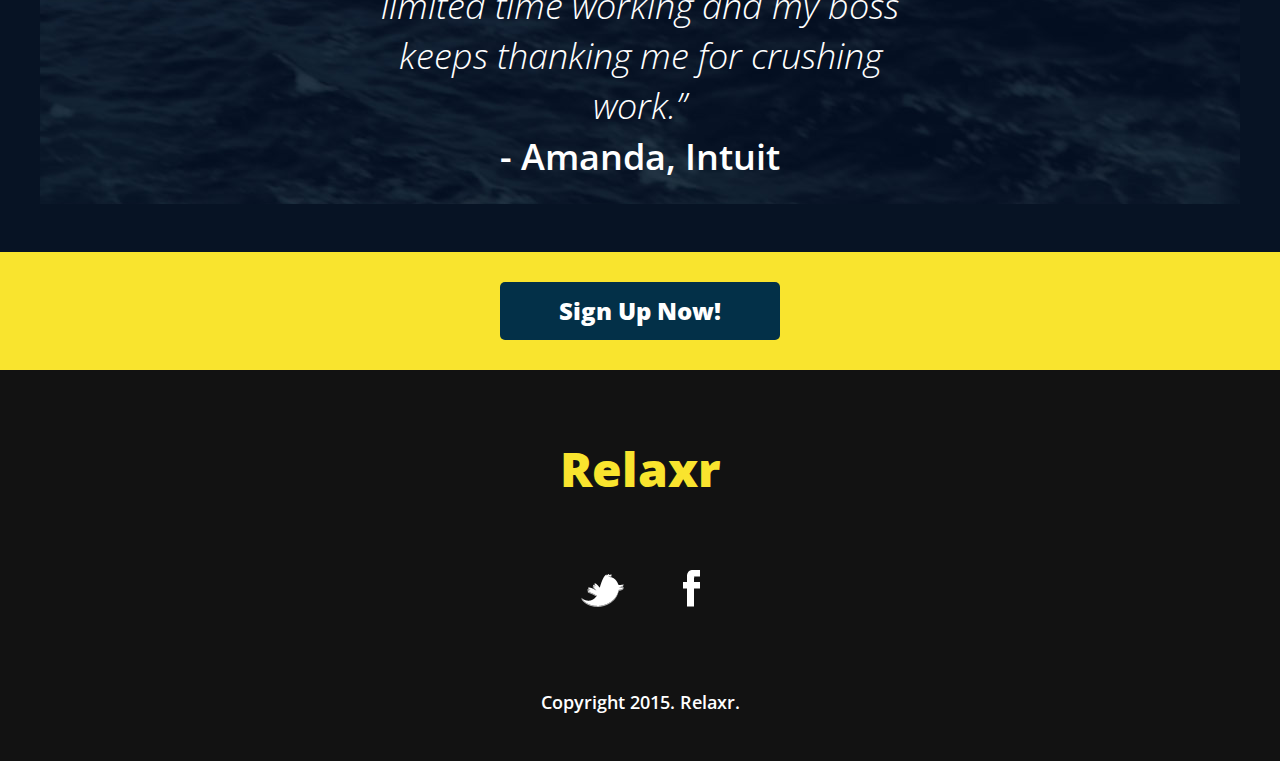
<file: Unit 7/index2.html>
<!DOCTYPE html>
<html lang="en">
	<head>
    	<meta charset="utf-8">
    	<meta name="description" content="The perfect personal assistant. Relaxr does your job for you so you can enjoy life as it is meant to be.">

		<title>Relaxr Landing Page</title>
		<link href='http://fonts.googleapis.com/css?family=Open+Sans:300italic,300,600,800' rel='stylesheet' type='text/css'>

		<!-- external CSS link -->
		<link rel="stylesheet" href="css/reset.css">
		<link rel="stylesheet" href="css/style.css">

	</head>
	<body>
		<header>
			<div class="container">
				<h1 class="logo">Relaxr</h1>
				<nav>
					<ul>
						<li><div class="line"></div><div class="line"></div><div class="line"></div></li>
						<li><a href="index.html">Home</a></li>
						<li><a href="#">About</a></li>
						<li><a href="#">Contact</a></li>
						<li><a href="blog.html">Blog</a></li>
					</ul>
				</nav>
			</div>
		</header>
		<section id="hero">
			<div class="container">
				<h2>Get piece of mind with a single tap</h2>
				<a class="button yellow" href="#">Get it Now</a>
			</div>
		</section>
		<section id="benefits">
			<div class="container">
				<h3>Benefits</h3>
				<p>The perfect personal assistant. Relaxr does your job for you so you can enjoy life as it is meant to be.</p>
				<ul>
					<li>Schedule meetings for you</li>
					<li>Excel automation to complete your work for you</li>
					<li>Responds to emails on your behalf</li>
					<li>Does all your work for you with our revolutionary AI technology</li>
				</ul>
			</div>
		</section>
		<section id="testimonial">
			<div class="container">
				<blockquote>&ldquo;Relaxr changed my life. I&rsquo;ve been able to travel the world, spend limited time working and my boss keeps thanking me for crushing work.&rdquo;
				<span>- Amanda, Intuit</span></blockquote>
			</div>
		</section>
		<aside id="bottom-cta">
			<a class="button blue" href="#">Sign Up Now!</a>
		</aside>
		<footer>
			<h4 class="logo">Relaxr</h4>

			<ul>
				<li><a href="#"><img src="images/twitter.png" alt="Twitter logo"></a></li>
				<li><a href="#"><img src="images/facebook.png" alt="Facebook logo"></a></li>
			</ul>

			<p class="copyright">Copyright 2015. Relaxr.</p>
		</footer>
	</body>
</html>
</file>
<file: Unit 2/css/style.css>
/*
Project Name: Blank Template
Client: Your Client
Author: Your Name
Developer @GA in NYC
*/


/******************************************
/* SETUP
/*******************************************/

/* Box Model Hack */
* {
     -moz-box-sizing: border-box; /* Firexfox */
     -webkit-box-sizing: border-box; /* Safari/Chrome/iOS/Android */
     box-sizing: border-box; /* IE */
} 

/* Clear fix hack */
.clearfix:after {
     content: ".";
     display: block;
     clear: both;
     visibility: hidden;
     line-height: 0;
     height: 0;
}

.clear {
  clear: both;
}

.alignright {
  float: right;
  padding: 0 0 10px 10px; /* note the padding around a right floated image */
}

.alignleft {
  float: left;
  padding: 0 10px 10px 0; /* note the padding around a left floated image */
}

/******************************************
/* BASE STYLES
/*******************************************/

body {
    color: #f0efef;
    line-height: 1.4;
    font-family: Helvetica, Arial, sans-serif;
}


/******************************************
/* LAYOUT
/*******************************************/

/* Center the container */
.container {
  width: 800px;
  margin: 0 auto;
}

header {
  background: url(../images/header_bg.jpg) no-repeat center top;
  background-size: cover;
  height: 700px;
  padding-top: 80px;
}

section {

}

footer {
  border: black solid 2px;
  background: #121212;
}

/******************************************
/* ADDITIONAL STYLES
/*******************************************/

.logo {
  font-size: 24px;
  font-weight: bolder;
  color: white;
}

.button {
  width: 200px;
  font-size: 14px;
  font-weight: bolder;
  padding: 5px;
}

h3 {
  color: #033048;
  font-size: 20px;
}

.calltoaction {
  background-color: #f9e42e;
  color: #033048;
}

.signup {
  background-color: #033048;
  color: #f0efef;

}

.big {
	font-size: 24px;
}

#benefits {
  background-color: #f0efef;
  width: 100%;
  padding: 100px;
}

#testimonial {
  background: url(../images/testimonial_bg.jpg) no-repeat center top;
  height: 394px;
  color: white;
  font-size: 18px;
  padding: 80px;
}

#aside-signup {
  height: 200px;
  background-color: #f9e42e;
  padding-top: 80px;
  padding-left: 500px;
}
</file>
<file: Unit 3/css/style.css>
/*
Project Name: Blank Template
Client: Your Client
Author: Your Name
Developer @GA in NYC
*/


/******************************************
/* SETUP
/*******************************************/

/* Box Model Hack */
* {
  -moz-box-sizing: border-box; /* Firexfox */
  -webkit-box-sizing: border-box; /* Safari/Chrome/iOS/Android */
  box-sizing: border-box; /* IE */
}

/* Clear fix hack */
.clearfix:after {
  content: ".";
  display: block;
  clear: both;
  visibility: hidden;
  line-height: 0;
  height: 0;
}

.clear {
  clear: both;
}

.alignright {
  float: right;
  padding: 0 0 10px 10px; /* note the padding around a right floated image */
}

.alignleft {
  float: left;
  padding: 0 10px 10px 0; /* note the padding around a left floated image */
}

/******************************************
/* BASE STYLES
/*******************************************/

body {
  color: #043049;
  font-size: 26px;
  line-height: 1.4;
  color: #606161;
  font-family: 'Open Sans', Helvetica, Arial, sans-serif;
  font-weight: 300;
  background: #f0efef;
}
a {
  text-decoration: none;
}


/******************************************
/* LAYOUT
/*******************************************/

/* Center the container */
.container {
  width: 960px;
  margin: 0 auto;
}

.logo {
  font-size: 48px;
  font-weight: 800;
}

header {
  background: #033048;
  padding: 25px 0;
  overflow: hidden;
}
header .logo {
  color: #fff;
  float: left;
}

header nav {
  float: right;
  margin-top: 15px;
}
header nav ul li {
  display: inline-block;
  margin: 0 0 0 40px;
  font-size: 24px;
}
header nav ul li a {
  color: #f9e42e;
}
#main {
  margin-top: 80px;
}
#posts {
  width: 700px;
  display: inline-block;
  margin-right: 20px;
  vertical-align: top;
}
#sidebar {
  width: 240px;
  display: inline-block;
  vertical-align: top;
}
.post {
  border-bottom: 1px solid #043049;
  padding-bottom: 40px;
  margin-bottom: 40px;
}
h2 {
  font-weight: 600;
  font-size: 40px;
  line-height: 1.3;
  margin-bottom: 30px;
}
h2 a {
  color: #043049;
}

.post img {
  margin-bottom: 30px;
}
.post p {
  font-size: 24px;
  line-height: 1.333;
  color: #606161;
}
.post p:first-of-type:first-letter {
  float: left;
  font-size: 80px;
  line-height: 65px;
  padding-top: 4px;
  padding-right: 8px;
  padding-left: 3px;
  font-weight: 600;
}
.readmore, .readless {
  text-align: right;
  margin-top: 30px;
}
.readmore a, .readless a {
  color: #043049;
  font-weight: 600;
}

.button {
  border-radius: 5px;
  font-weight: 800;
  padding: 12px 0;
  width: 280px;
  font-size: 28px;
  text-align: center;
  display: block;
  margin: 0 auto;
}
.yellow {
  background: #f9e42e;
  color: #033048;
}
.blue {
  background: #033048;
  color: #fff;
  font-size: 24px;
}

#sidebar h3 {
  font-size: 32px;
  font-weight: 800;
  margin-bottom: 15px;
  color: #043049;
}
#sidebar ul {
  margin-bottom: 40px;
}
#sidebar ul li a {
  color: #043049;
  font-size: 24px;
}
#sidebar p {
  font-size: 22px;
  line-height: 1.1;
  margin-bottom: 40px;
}
#sidebar p a {
  color: #043049;
  font-weight: 600;
}

#bottom-cta {
  background: #f9e42e;
  padding: 30px;
  text-align: center;
  margin-top: 50px;
}

footer {
  background: #121212;
  padding: 65px 0 45px;
  text-align: center;
}
footer .logo {
  color: #f9e42e;
  margin-bottom: 68px;
}
footer ul li {
  display: inline-block;
  list-style: none;
  margin: 0 26px 75px;
}
footer p {
  font-size: 18px;
  color: #fff;
  font-weight: 600;
}
.hide {
  display: block;
}

/******************************************
/* ADDITIONAL STYLES
/*******************************************/
</file>
<file: Unit 7/css/style.css>
Project Name: Blank Template
Client: Your Client
Author: Your Name
Developer @GA in NYC
*/


/******************************************
/* SETUP
/*******************************************/

/* Box Model Hack */
* {
  -moz-box-sizing: border-box; /* Firexfox */
  -webkit-box-sizing: border-box; /* Safari/Chrome/iOS/Android */
  box-sizing: border-box; /* IE */
}

/* Clear fix hack */
.clearfix:after {
  content: ".";
  display: block;
  clear: both;
  visibility: hidden;
  line-height: 0;
  height: 0;
}

.clear {
  clear: both;
}

.alignright {
  float: right;
  padding: 0 0 10px 10px; /* note the padding around a right floated image */
}

.alignleft {
  float: left;
  padding: 0 10px 10px 0; /* note the padding around a left floated image */
}

/******************************************
/* BASE STYLES
/*******************************************/

body {
  color: #f0efef;
  font-size: 26px;
  line-height: 1.4;
  color: #606161;
  font-family: 'Open Sans', Helvetica, Arial, sans-serif;
  font-weight: 300;
}
a {
  text-decoration: none;
}


/******************************************
/* LAYOUT
/*******************************************/

/* Center the container */
.container {
  width: 960px;
  margin: 0 auto;
}
.logo {
  font-size: 48px;
  font-weight: 800;
}

header {
  background: #033048;
  padding: 25px 0;
  overflow: hidden;
}
header .logo {
  color: #fff;
  float: left;
}

header nav {
  float: right;
  margin-top: 15px;
}
header nav ul li {
  display: inline-block;
  margin: 0 0 0 40px;
  font-size: 24px;
}
header nav ul li a {
  color: #f9e42e;
}

header nav .line{
  width: 3em;
  height: .3em;
  background: #f9e42e;
  border-radius: 1em;
  margin-top: .25em;
}
header nav .line:first-of-type{
  margin-top:.7em;
}
header nav li:first-child{
  float:right;
  display: none;
  cursor: pointer;
}

#hero {
  height: 700px;
  background: url(../images/header_bg.jpg) no-repeat top center #131e27;
  padding-top: 32px;
}

#hero .logo {
  color: #fff;
}
#hero h2 {
  font-size: 48px;
  text-align: center;
  color: #fff;
  margin: 120px 0 90px;
  font-weight: 600;
}
.button {
  border-radius: 5px;
  font-weight: 800;
  padding: 12px 0;
  width: 280px;
  font-size: 28px;
  text-align: center;
  display: block;
  margin: 0 auto;
}
.yellow {
  background: #f9e42e;
  color: #033048;
}
.blue {
  background: #033048;
  color: #fff;
  font-size: 24px;
}
#benefits {
  padding: 100px 0 80px;
}
h3 {
  color: #033048;
  font-size: 40px;
  font-weight: 600;
  margin-bottom: 40px;
}
#benefits p, #benefits ul {
  width: 600px;
}
#benefits ul {
  list-style: disc;
  margin: 30px 0 0 80px;
}
#testimonial {
  background: url(../images/testimonial_bg.jpg) no-repeat top center #071324;
  padding: 70px 0 70px;
  color: #fff;
}
blockquote {
  font-size: 36px;
  font-weight: 300;
  font-style: italic;
  text-align: center;
  width: 580px;
  margin: 0 auto;
}
blockquote span {
  font-weight: 600;
  display: block;
  font-style: normal;
}
#main {
  margin-top: 80px;
}
#posts {
  width: 700px;
  display: inline-block;
  margin-right: 20px;
  vertical-align: top;
}
#sidebar {
  width: 240px;
  display: inline-block;
  vertical-align: top;
}
.post {
  border-bottom: 1px solid #043049;
  padding-bottom: 40px;
  margin-bottom: 40px;
}
.post h2 {
  font-weight: 600;
  font-size: 40px;
  line-height: 1.3;
  margin-bottom: 30px;
}
.post h2 a {
  color: #043049;
}

.post img {
  margin-bottom: 30px;
}
.post p {
  font-size: 24px;
  line-height: 1.333;
  color: #606161;
}
.post p:first-of-type:first-letter {
  float: left;
  font-size: 80px;
  line-height: 65px;
  padding-top: 4px;
  padding-right: 8px;
  padding-left: 3px;
  font-weight: 600;
}
.readmore {
  text-align: right;
  margin-top: 30px;
}
.readmore a {
  color: #043049;
  font-weight: 600;
}

/*.button {
  border-radius: 5px;
  font-weight: 800;
  padding: 12px 0;
  width: 280px;
  font-size: 28px;
  text-align: center;
  display: block;
  margin: 0 auto;
}
.yellow {
  background: #f9e42e;
  color: #033048;
}
.blue {
  background: #033048;
  color: #fff;
  font-size: 24px;
}*/

#sidebar h3 {
  font-size: 32px;
  font-weight: 800;
  margin-bottom: 15px;
  color: #043049;
}
#sidebar ul {
  margin-bottom: 40px;
}
#sidebar ul li a {
  color: #043049;
  font-size: 24px;
}
#sidebar p {
  font-size: 22px;
  line-height: 1.1;
  margin-bottom: 40px;
}
#sidebar p a {
  color: #043049;
  font-weight: 600;
}

#bottom-cta {
  background: #f9e42e;
  padding: 30px;
  text-align: center;
}

footer {
  background: #121212;
  padding: 65px 0 45px;
  text-align: center;
}
footer .logo {
  color: #f9e42e;
  margin-bottom: 68px;
}
footer ul li {
  display: inline-block;
  list-style: none;
  margin: 0 26px 75px;
}
footer p {
  font-size: 18px;
  color: #fff;
  font-weight: 600;
}
/*<<<<<<< HEAD*/

@media only screen and (max-width: 768px){
  header nav {
    width: 100%;
    margin: 0;
  }

  header nav ul li {
    display: block;
    float: none;
    margin: 0;
    font-size: 16px;
    text-align: center;
  }

  header {
    height: 117px;
    font-size: 36px;
  }

  #hero {
    height: auto;
    padding: 10px;
  }

}
/*
=======
>>>>>>> 8fbacb6ac856c5de491ad02049f076861677c897
</file>
<file: Final Project/css/style.css>
body {
  font-family: helvetica;
  font-size: 18px;
  line-height: 1.5;
  margin: 0px;
  border: 5px solid #ffff;
  background: white;

}

a {
  font-weight: bold;
  color: #252525;
}

small {
  color: rgb(247, 245, 245);
}

strong {
  color: #ffffff;
  font-style: italic;
}

h2 {
  font-size: 36px;
}

h3 {
  font-size: 18px;
  color: #252525;
  text-transform: uppercase;
  letter-spacing: 2px;
  margin-top: 42px;
}

h4 {
  font-weight: normal;
  margin-bottom: 0;
  color: #252525;
}

p {
  font-size: 18px;
}

ul {
  list-style: square;
}

hr {
  border: none;
  border-top: 1px solid #ffff;
  margin: 30px 0;
}

img {
  margin-left: 20px;
  margin-bottom: 20px;
  border: 1px solid #ffff;
  padding: 5px;
  text-align: center
}

nav {
  color: #252525;
  text-align: center;
}

header nav {
  float: right;
  display: inline-block;
  vertical-align: middle;
  padding-top: 1.5em;
  padding-right: 5em;
}

header nav ul li {
  display: inline-block;
  margin: 0 0 0 40px;
  font-size: 18px;
}

/*header nav .line{
  width: 3em;
  height: .3em;
  background: #f9e42e;
  border-radius: 1em;
  margin-top: .25em;
}
header nav .line:first-of-type{
  margin-top:.7em;
}
header nav li:first-child{
  float:right;
  display: none;
  cursor: pointer;
}*/

#hero {
  height: 700px;
  background: url(../images/header_bg.jpg) no-repeat top center #131e27;
  background-size: cover;
  padding-top: 32px;
}

#hero h2 {
  font-size: 36px;
}

.logo {
  text-transform: uppercase;
  font-weight: bold;
  color: #252525;
}

header .logo {
  float: left;
  padding-left: 2em;
}

.container {
  width: 100%;
  max-width: 960px;
  margin: 0 auto;
}

.teaser {
  padding-top: 12em;
  padding-left: 8em;
  color: white;
  width: 750px;
  text-align: left;
  line-height: 28px;

}

.teaser h2 {
  padding-bottom: 14px;
  color: grey;
}

.teaser p {
  color: #ffffff;
  font-size: 1.5em;
}

#skills {
  margin-top: 10px;
  padding-top: 50px;
  padding-bottom: 100px;
  background-color: #252525;
  color: white;
}

#skills h3 {
  color: grey;
  padding-left: 8em;
  padding-bottom: 1em;
}

.content-box {
  columns: 3 auto;
}

#work {
  margin-top: 10px;
  padding-top: 50px;
  color: white;
  width: 750px;
  text-align: left;
  line-height: 28px;
}

#work h3 {
  color: grey;
  padding-left: 8em;
  padding-bottom: 1em;
}

#mycarousel {
  padding-left: 3em;
}

#footer {
  margin-top: 50px;
  margin-bottom: 50px;
}

#experience {
  height: 700px;
  margin-top: 10px;
  padding-top: 50px;
  padding-bottom: 100px;
  background-color: #e5e8e7;
  color: white;
}

#bio {
  padding-top: 12em;
  padding-left: 8em;
  color: white;
  width: 750px;
  text-align: left;
  line-height: 28px;
  display: inline-block;
  float: left;
}

#bio h2 {
  padding-bottom: 14px;
  color: grey;
}

#bio p {
  color: #ffffff;
  font-size: 1.5em;
}

#headshot {
  width: 400px;
  display: inline-block;
  float: right;
  padding-right: 4em;
}

#resume {
  margin-top: 10px;
  padding-top: 50px;
  padding-bottom: 100px;
  background-color: #252525;
  color: white;
}

#resume h3 {
  color: grey;
  padding-left: 8em;
  padding-bottom: 1em;
}
</file>
<file: Unit 1/css/style.css>
body {
	font-family: sans-serif;
	background: #c0c1c4;
}

img {
	width: 300px;
	padding: 0 40%;
}

h1 {
	text-align: center;
	font-weight: bold;
}

h2 {
	padding-left: 50px;
}

h3 {
	padding-left: 50px;
}

p {
	padding-left: 50px;
	margin-right: 50px;
}

li {
	margin-left: 50px;
}

nav {
	text-align: center;
	padding: 10px;
}
</file>
